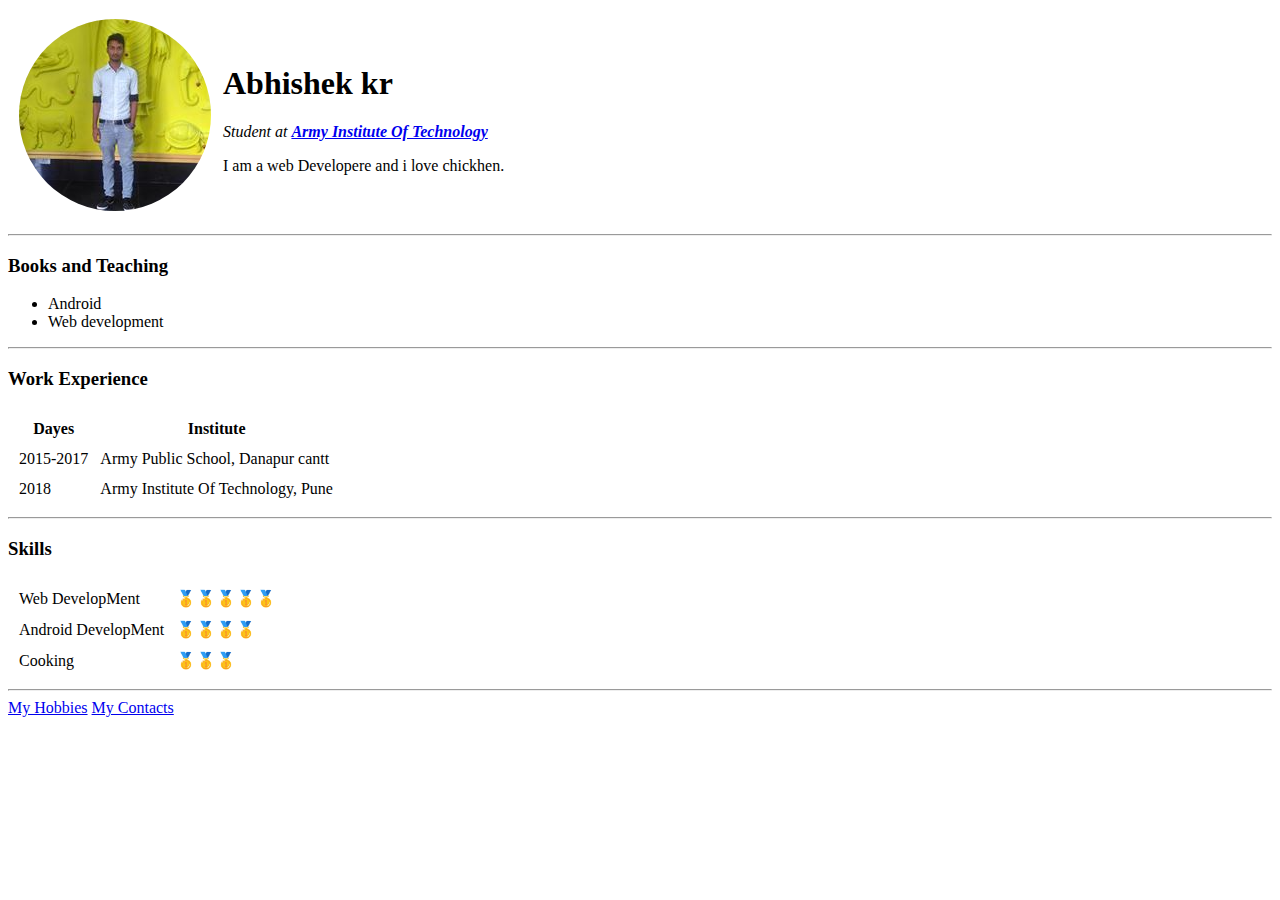
<file: index.html>
<!DOCTYPE html>
<html lang="en" dir="ltr">

  <head>
    <meta charset="utf-8">
    <title>Abhishek's Personal Site</title>
  </head>

  <body>

    <table cellspacing="10">
      <td><img src="abhishek.png" alt="Abhishek Profile Picture"></td>
      <td><h1>Abhishek kr</h1>
      <p><em>Student at <strong><a href="https://www.aitpune.com/">Army Institute Of Technology</a></strong></em></p>
      <p>I am a web Developere and i love chickhen.</p></td>
    </table>

    <hr>

    <h3>Books and Teaching</h3>
    <ul>
      <li>Android</li>
      <li>Web development</li>
    </ul>

    <hr>

    <h3>Work Experience</h3>
    <table cellspacing="10">
      <thead>
        <tr>
          <th>Dayes</th>
          <th>Institute</th>
        </tr>
      </thead>
      <tbody>
        <tr>
          <td>2015-2017</td>
          <td>Army Public School, Danapur cantt</td>
        </tr>
        <tr>
          <td>2018</td>
          <td>Army Institute Of Technology, Pune</td>
        </tr>
      </tbody>
      <tfoot>

      </tfoot>
    </table>

    <hr>

    <h3>Skills</h3>
    <table cellspacing="10">
      <tr>
        <td>Web DevelopMent</td>
        <td>🥇🥇🥇🥇🥇</td>
      </tr>
      <tr>
        <td>Android DevelopMent</td>
        <td>🥇🥇🥇🥇</td>
      </tr>
      <tr>
        <td>Cooking</td>
        <td>🥇🥇🥇</td>
      </tr>
    </table>
    <hr>
    <a href="hobbies.html">My Hobbies</a>
    <a href="contact.html">My Contacts</a>

  </body>

</html>
</file>
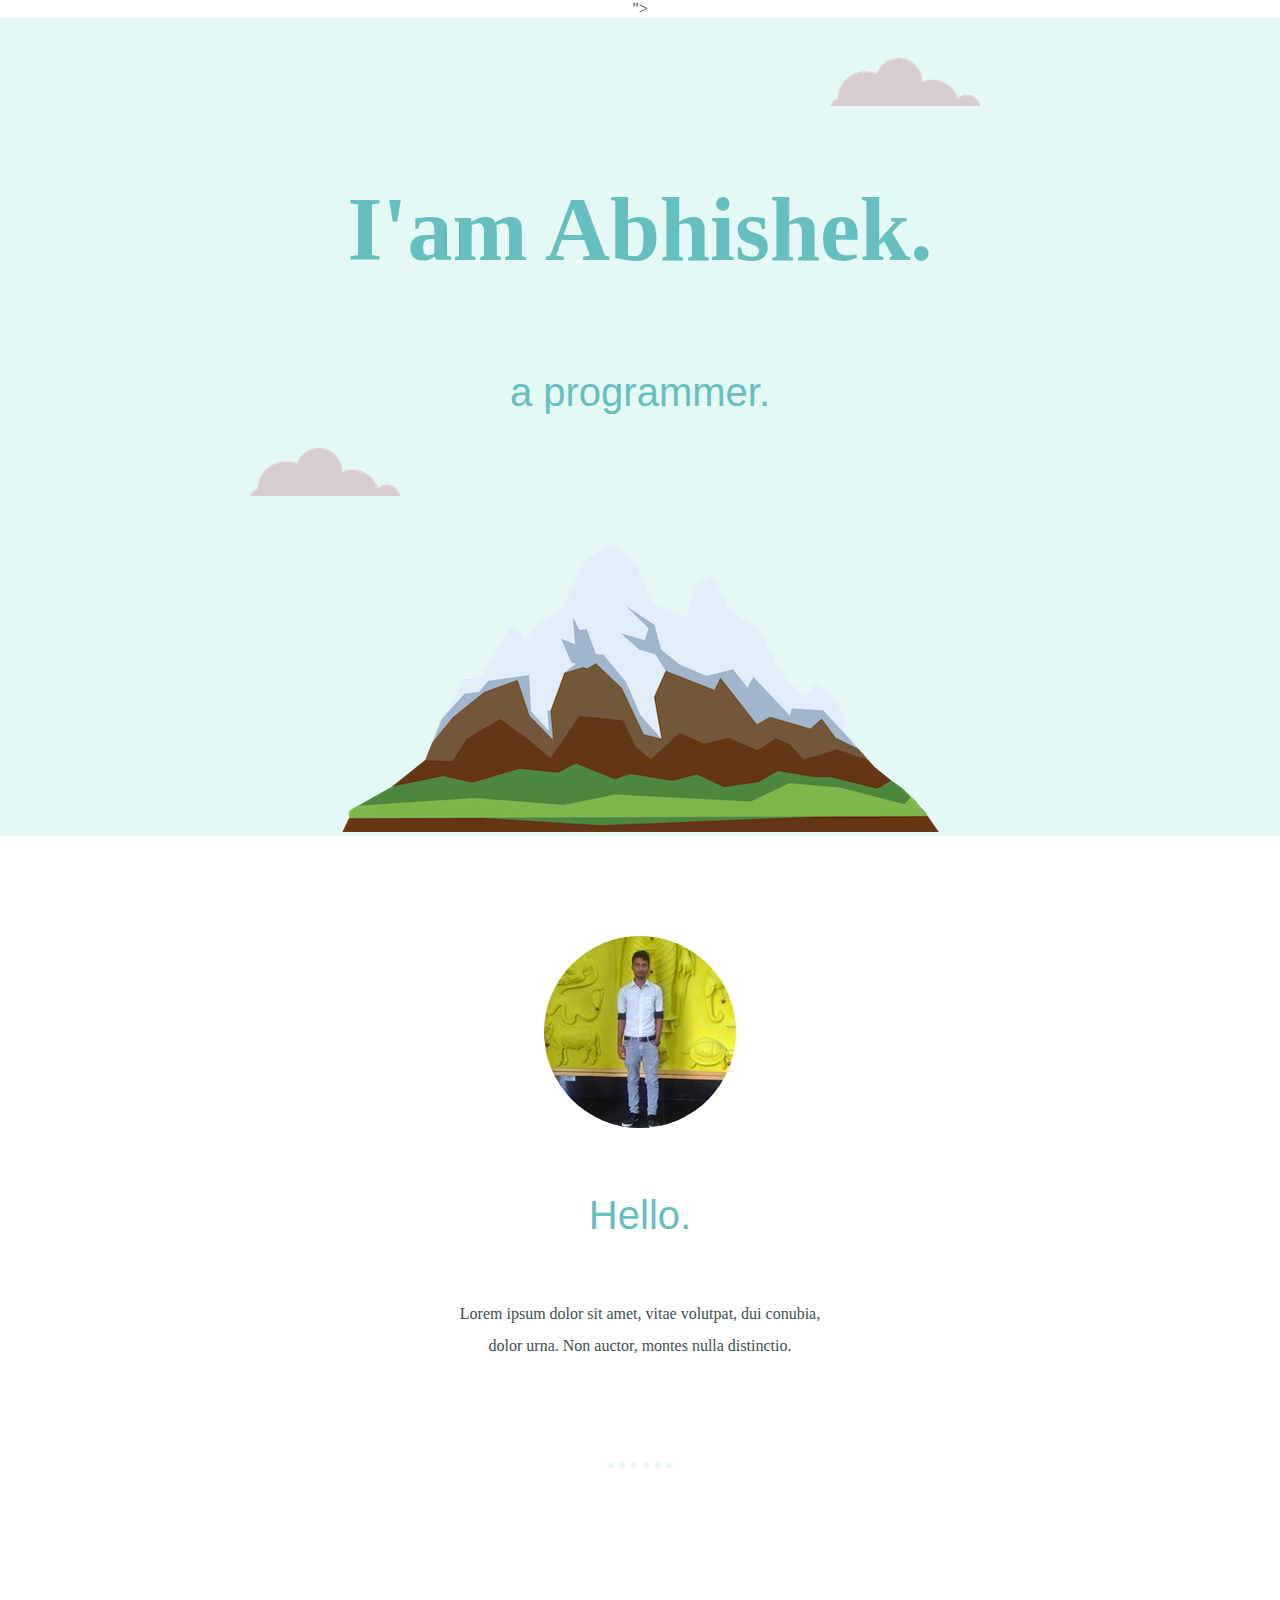
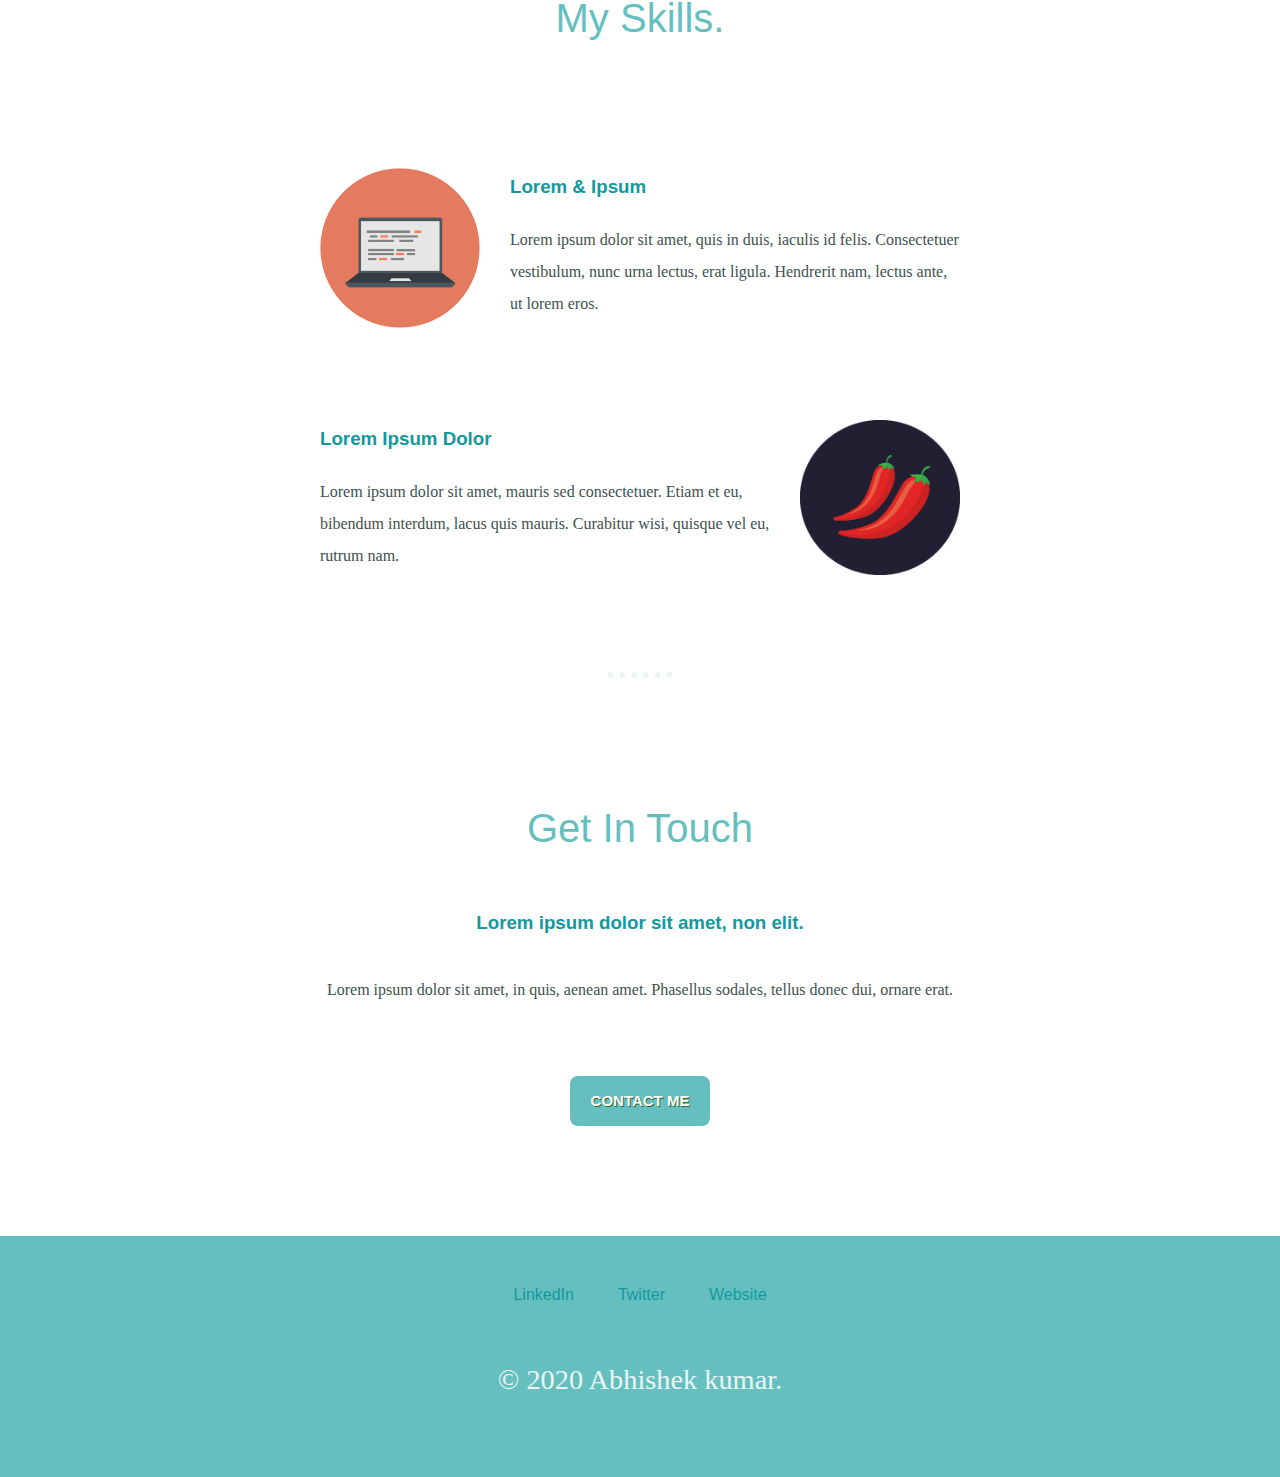
<file: CSS MySite/index.html>
<!DOCTYPE html>
<html lang="en" dir="ltr">
  <head>
    <meta charset="utf-8">
    <title></title>
    <link rel="stylesheet" href="css/styles.css">
    <link rel="icon" href="favicon.ico">
    <link rel="<link href="https://fonts.googleapis.com/css2?family=Merriweather:wght@300&family=Montserrat:wght@100&family=Sacramento&display=swap" rel="stylesheet">">
  </head>
  <body>

    <div class="top-container">
      <img class="top-cloud" src="images/cloud.png" alt="cloud-img">
      <h1>I'am Abhishek.</h1>
      <h2>a programmer.</h2>
      <img class="bottom-cloud" src="images/cloud.png" alt="cloud-img">
      <img src="images/mountain.png" alt="mountain-img">
    </div>

        <div class="middle-container">
          <div class="profile">
            <img src="images/abhishek.png" alt="abhishek-img">
            <h2>Hello.</h2>
            <p class="intro">Lorem ipsum dolor sit amet, vitae volutpat, dui conubia, dolor urna. Non auctor, montes nulla distinctio.</p>
          </div>
          <hr>
          <div class="skills">
            <h2>My Skills.</h2>
            <div class="skill-row">
              <img class="code-img" src="images/computer.png" alt="">
              <h3>Lorem & Ipsum</h3>
              <p>Lorem ipsum dolor sit amet, quis in duis, iaculis id felis. Consectetuer vestibulum, nunc urna lectus, erat ligula. Hendrerit nam, lectus ante, ut lorem eros.</p>
            </div>
            <div class="skill-row">
              <img class="chilli-img" src="images/chillies.png" alt="">
              <h3>Lorem Ipsum Dolor</h3>
              <p>Lorem ipsum dolor sit amet, mauris sed consectetuer. Etiam et eu, bibendum interdum, lacus quis mauris. Curabitur wisi, quisque vel eu, rutrum nam.</p>
            </div>
          </div>
          <hr>
          <div class="contact-me">
            <h2>Get In Touch</h2>
            <h3>Lorem ipsum dolor sit amet, non elit.</h3>
            <p class="contact-message">Lorem ipsum dolor sit amet, in quis, aenean amet. Phasellus sodales, tellus donec dui, ornare erat.</p>
            <a class="btn" href="mailto:name@email.com">CONTACT ME</a>
          </div>
        </div>


        <div class="bottom-container">
          <a class="footer-link" href="https://www.linkedin.com/">LinkedIn</a>
          <a class="footer-link" href="https://twitter.com/">Twitter</a>
          <a class="footer-link" href="https://www.appbrewery.co/">Website</a>
          <p class="copy-right">© 2020 Abhishek kumar.</p>
        </div>

  </body>
</html>
</file>
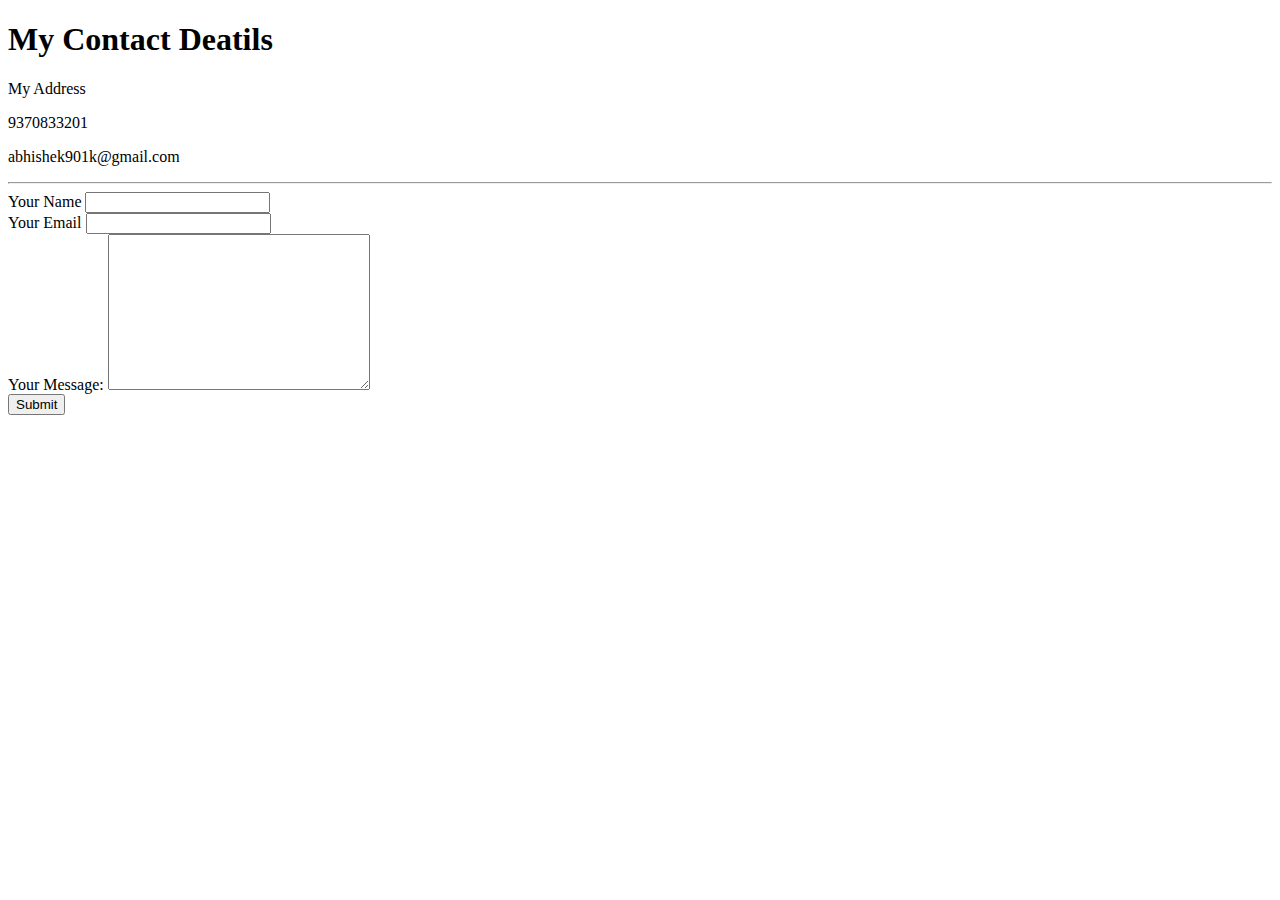
<file: contact.html>
<!DOCTYPE html>
<html lang="en" dir="ltr">
  <head>
    <meta charset="utf-8">
    <title>Contact Me</title>
  </head>
  <body>
    <h1>My Contact Deatils</h1>
    <p>My Address</p>
    <p>9370833201</p>
    <p>abhishek901k@gmail.com</p>

    <hr>

    <form action="mailto:abhishek901k@gmail.com" method="post" enctype="text/plain">
      <label>Your Name</label>
      <input type="text" name="Your Name" value=""><br>
      <label>Your Email</label>
      <input type="email" name="Your Email" value=""><br>
      <label>Your Message:</label>
      <textarea name="name" rows="10" cols="30"></textarea><br>
      <input type="Submit" name="Your Message">
    </form>
  </body>
</html>
</file>
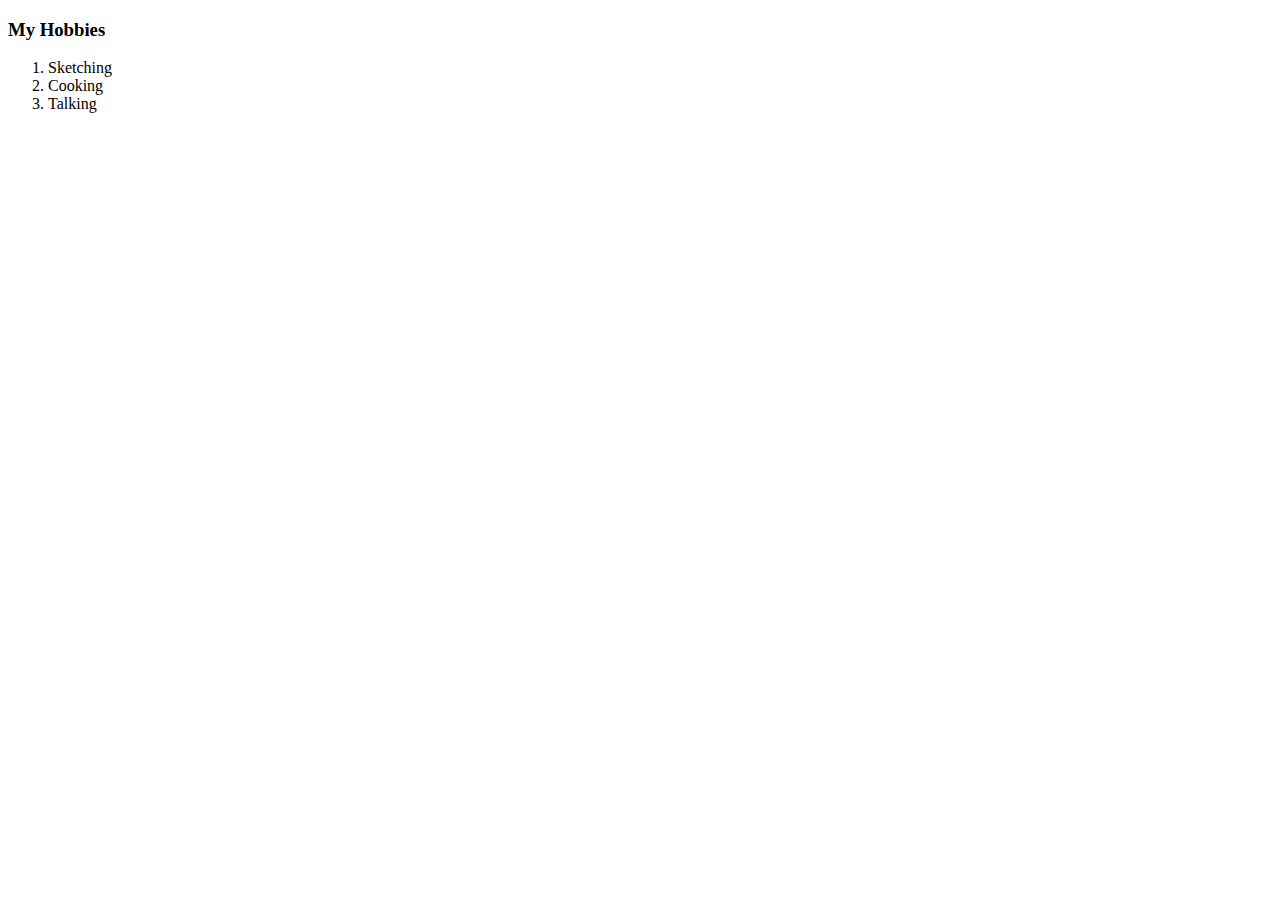
<file: hobbies.html>
<!DOCTYPE html>
<html lang="en" dir="ltr">

  <head>
    <meta charset="utf-8">
    <title>My Hobbies</title>
  </head>

  <body>
    <h3>My Hobbies</h3>
    <ol>
      <li>Sketching</li>
      <li>Cooking</li>
      <li>Talking</li>
    </ol>
  </body>

</html>
</file>
<file: CSS MySite/css/styles.css>
body{
  color: #40514E;
  margin: 0;
  text-align: center;
  font-family: 'Merriweather', serif;
}

h1{
  margin: 50px auto o auto;
  color:#66BFBF;
  font-size: 5.625rem;  /*16%=100%=1en*/
  font-family: "Sacramento",cursive;
}
h2
{
  font-family: 'Montserrat', sans-serif;
  color:#66BFBF;
  font-weight: normal;
  line-height: 2;
  font-size: 2.5rem;
  padding: 10px;
}
h3
{
  font-family: 'Montserrat', sans-serif;
  color: #11999E;
}

hr
{
  border: dotted #EAF6F6 6px;
  border-bottom: none;
  width: 4%;
  margin: 100px auto;
}

p
{
  line-height: 2;
}

a{
  color:#11999E;
  font-family: 'Montserrat', sans-serif;
  margin: 10px 20px;
  text-decoration: none;
}

a:hover
{
  color: #EAF6F6;
}

.top-container{
  background-color: #E4F9F5;
  position: relative;
  padding-top: 100px;
}
.middle-container{
  margin: 100px 0;
}
.bottom-container{
  background-color: #66BFBF;
  padding: 50px 0 20px;
}

.top-cloud
{
  position: absolute;
  right: 300px;
  top: 40px;
}

.bottom-cloud
{
  position: absolute;
  left: 250px;
  top: 430px;
}

.skill-row
{
  width: 50%;
  margin: 100px auto 100px auto;
  text-align: left;
  line-height: 2;
}

.code-img
{
    width: 25%;
    float: left;
    margin-right: 30px;
}

.chilli-img
{
  width: 25%;
  float: right;
  margin-left: 30px;
}

.intro
{
  width:30%;
  margin: auto;

}

.contact-message
{
  width 40%;
  margin: 40px auto 60px;
}

.btn {
	background-color:#66BFBF;
	-webkit-border-top-left-radius:8px;
	-moz-border-radius-topleft:8px;
	border-top-left-radius:8px;
	-webkit-border-top-right-radius:8px;
	-moz-border-radius-topright:8px;
	border-top-right-radius:8px;
	-webkit-border-bottom-right-radius:8px;
	-moz-border-radius-bottomright:8px;
	border-bottom-right-radius:8px;
	-webkit-border-bottom-left-radius:8px;
	-moz-border-radius-bottomleft:8px;
	border-bottom-left-radius:8px;
text-indent:0;
	display:inline-block;
	color:#ffffff;
	font-family: 'Montserrat', sans-serif;
	font-size:15px;
	font-weight:bold;
	font-style:normal;
height:50px;
	line-height:50px;
width:140px;
	text-decoration:none;
	text-align:center;
	text-shadow:1px 1px 0px #2f6627;
}
.btn:hover {
	background-color:#30E3CB;
}
.btn:active {
	position:relative;
	top:1px;
}

.copy-right{
  color: #EAF6F6;
  font-size: 0.75cm;
  padding: 20px 0;
}
</file>
